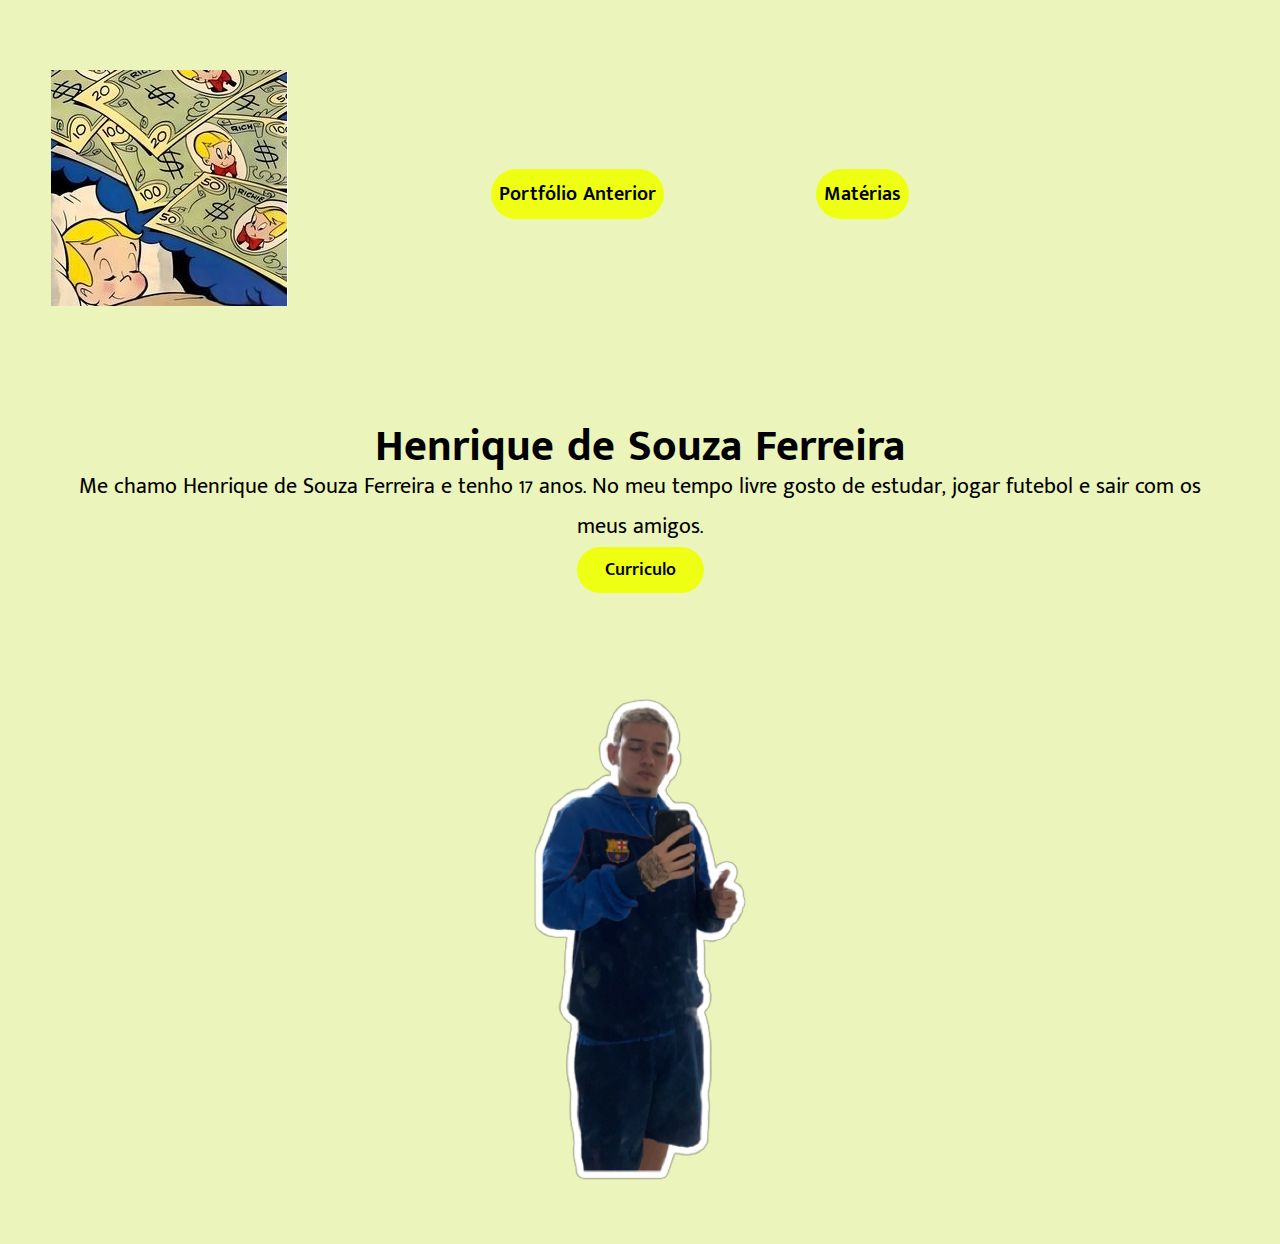
<file: index.html>
<!DOCTYPE html>
<html lang="pt=br">
<head>
    <meta charset="UTF-8">
    <meta name="viewport" content="width=device-width, initial-scale=1.0">
    <link rel="preconnect" href="https://fonts.googleapis.com">
    <link rel="preconnect" href="https://fonts.gstatic.com" crossorigin>
    <link href="https://fonts.googleapis.com/css2?family=Mukta+Malar:wght@200;300;400;500;600;700;800&display=swap" rel="stylesheet">
    <link rel="stylesheet" href="https://cdn.jsdelivr.net/npm/bootstrap-icons@1.11.3/font/bootstrap-icons.min.css">
    <link rel="stylesheet" href="style.css">
    <title>Portfólio</title>
</head>
<body>
    
    <header>
        <div class="interface">
            <div class="logo">
                <a href="#">
                    <img src="images/riquinho.png" alt="Logo do Portfólio">
                </a>
            </div>
            <nav class="menu-desktop">
                <ul>
                    <li><a href="https://www.canva.com/design/DAE8o5q5QjA/TA3XyyAIX_rzqMnPNAJubg/edit?utm_content=DAE8o5q5QjA&utm_campaign=designshare&utm_medium=link2&utm_source=sharebutton">Portfólio Anterior</a></li>
                    &nbsp;&nbsp;&nbsp;&nbsp;&nbsp;&nbsp;&nbsp;&nbsp;&nbsp;&nbsp;&nbsp;&nbsp;&nbsp;&nbsp;&nbsp;&nbsp;&nbsp;&nbsp;&nbsp;&nbsp;&nbsp;&nbsp;&nbsp;&nbsp;&nbsp;&nbsp;&nbsp;&nbsp;&nbsp;&nbsp;&nbsp;&nbsp;&nbsp;&nbsp;&nbsp;&nbsp;
                    <li><a href="materias.html">Matérias</a></li>
 <!--Caso queira adicionar botao em cima da pagina                   <li><a href="#">Ínicio</a></li>
                    <li><a href="#">Ínicio</a></li>-->
                </ul>
            </nav>

<!--Caso queira adicionar botao na direita             <div class="btn-contato">
                <a href="#">
                    <button>Contato</button>
                </a>
            </div>-->
        </div>
    </header>

    <main>
        <section class="topo-do-site">
            <div class="interface">
                <div class="flex">
                    <div class="">
                    <h1>Henrique de Souza Ferreira</h1>
                    <p>Me chamo Henrique de Souza Ferreira e tenho 17 anos. No meu tempo livre gosto de estudar, jogar futebol e sair com os meus amigos.</p>
                    <div class="btn-curriculo">
                        <a href="https://www.canva.com/design/DAFIRogYH34/5wWyQiNZL0My0e1JfYjpqQ/edit?utm_content=DAFIRogYH34&utm_campaign=designshare&utm_medium=link2&utm_source=sharebutton">
                            <button>Curriculo</button>
                        </a>

                    </div>
                    </div>

                    <div class="img-topo-site">
                        <img src="images/riquelme.webp" alt="">
                    </div>
                </div>
            </div>
        </section>
    </main>

 <!--   <main>
        <section: class="topo-do-site">
        </section>

        <section: class="areas">
            <div: class="interface">
                <h2>Matérias</h2>
                <div class="flex">
                    <div class="areas-box">
                        <i class="bi bi-sort-numeric-up"></i>
                        <a href="https://www.canva.com/design/DAGBdtwu3o4/625QT0WSFxH3qZxv8KM_vw/edit?utm_content=DAGBdtwu3o4&utm_campaign=designshare&utm_medium=link2&utm_source=sharebutton">
                        <button>Matemática</button>
                        </a>
                    </div>
                    <div class="areas-box">
                        <i class="bi bi-book-fill"></i>
                        <a href="https://www.canva.com/design/DAGBdncnZb8/jlRPtkgdYvtu0f8lLGy-DA/edit?utm_content=DAGBdncnZb8&utm_campaign=designshare&utm_medium=link2&utm_source=sharebutton">
                        <button>Linguagens</button>
                        </a>
                    </div>
                    <div class="areas-box">
                        <i class="bi bi-tree-fill"></i>
                        <a href="https://www.canva.com/design/DAGBdqoZLNY/1U9WwZatzq_sgoP5vuJ2bQ/edit?utm_content=DAGBdqoZLNY&utm_campaign=designshare&utm_medium=link2&utm_source=sharebutton">
                            <button>Natureza</button>
                        </a>
                    </div>
                    <div class="areas-box">
                        <i class="bi bi-activity"></i>
                        <a href="https://www.canva.com/design/DAGBd9qv9D0/Xcs6hWptFz_wIx8MfHZiIw/edit?utm_content=DAGBd9qv9D0&utm_campaign=designshare&utm_medium=link2&utm_source=sharebutton">
                        <button>Humanas</button>
                        </a>
                    </div>

                </div>
            </div>
        </section>
    </main>

</body>
</html>
</file>
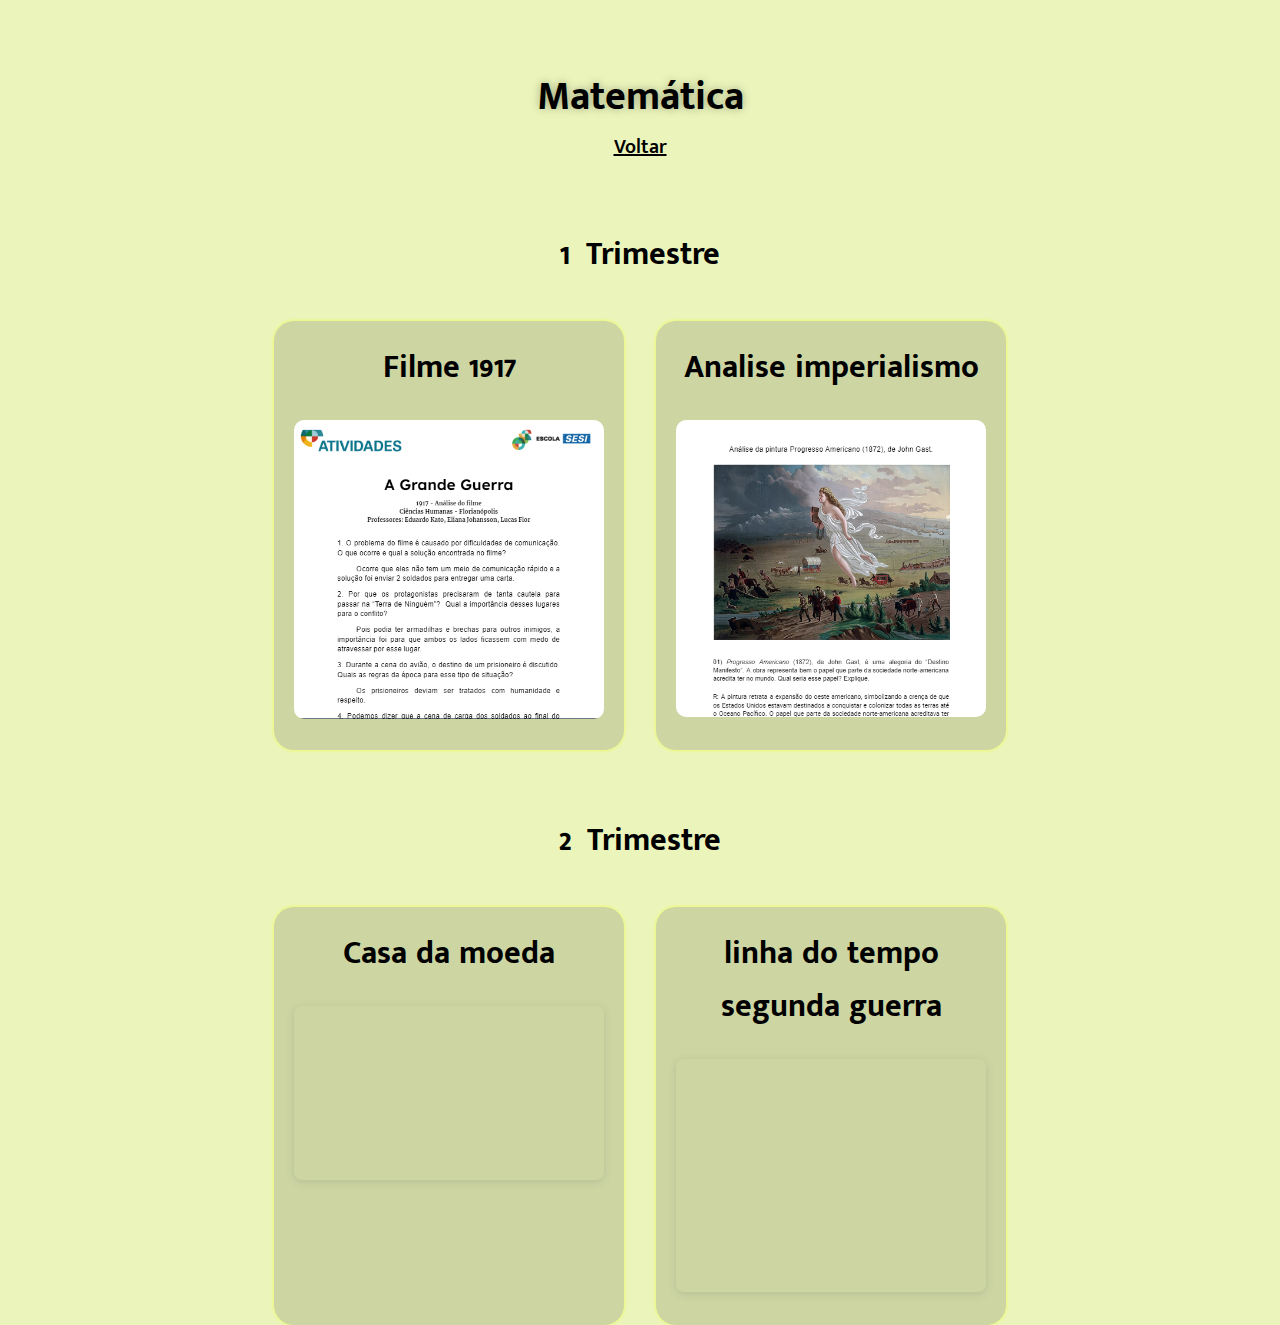
<file: humanas.html>
<!DOCTYPE html>
<html lang="pt-br">
<head>
    <meta charset="UTF-8">
    <meta name="viewport" content="width=device-width, initial-scale=1.0">
    <title>Humanas</title>
    <link rel="preconnect" href="https://fonts.googleapis.com">
    <link rel="preconnect" href="https://fonts.gstatic.com" crossorigin>
    <link href="https://fonts.googleapis.com/css2?family=Mukta+Malar:wght@200;300;400;500;600;700;800&display=swap" rel="stylesheet">
    <link rel="stylesheet" href="https://cdn.jsdelivr.net/npm/bootstrap-icons@1.11.3/font/bootstrap-icons.min.css">
    <link rel="stylesheet" href="style.css">
</head>
<body>
    <main>
        <section: class="areas">
            <div: class="interface">
                <h2>Matemática</h2>
                <a href="./materias.html"><p>Voltar</p></a>
                <h3>1º Trimestre</h3>
                <div class="flex">
                    <div class="areas-box atividades">
                      <h3>Filme 1917</h3>
                      <a href="https://docs.google.com/document/d/1CdGkyUETh4fK6WW9XxBwE5zKjf7jT1oxlyYIlxM3FDw/edit?usp=sharing" target="_blank"><img src="./images/1917.png"></a>
                    </div>
                    <div class="areas-box atividades">
                      <h3>Analise imperialismo</h3>
                      <a href="https://docs.google.com/document/d/1lbua6YInWZlkGTzlxcfdR8gOGM1dfx0n8ppEVCMA8o8/edit?usp=sharing" target="_blank"><img src="./images/analise imperialismo.png"></a>
                    </div>
                </div>
                <h3>2º Trimestre</h3>
                <div class="flex">
                  <div class="areas-box atividades">
                    <h3>Casa da moeda</h3>
                    <div style="position: relative; width: 100%; height: 0; padding-top: 56.2500%;
                    padding-bottom: 0; box-shadow: 0 2px 8px 0 rgba(63,69,81,0.16); margin-top: 1.6em; margin-bottom: 0.9em; overflow: hidden;
                    border-radius: 8px; will-change: transform;">
                      <iframe loading="lazy" style="position: absolute; width: 100%; height: 100%; top: 0; left: 0; border: none; padding: 0;margin: 0;"
                        src="https:&#x2F;&#x2F;www.canva.com&#x2F;design&#x2F;DAGP9FO6yvM&#x2F;QMyOzS3qE9c_ODKUaIZ82g&#x2F;view?embed" allowfullscreen="allowfullscreen" allow="fullscreen">
                      </iframe>
                    </div>
                    <a href="https:&#x2F;&#x2F;www.canva.com&#x2F;design&#x2F;DAGP9FO6yvM&#x2F;QMyOzS3qE9c_ODKUaIZ82g&#x2F;view?utm_content=DAGP9FO6yvM&amp;utm_campaign=designshare&amp;utm_medium=embeds&amp;utm_source=link" target="_blank" rel="noopener"></a>
                  </div>
                  <div class="areas-box atividades">
                    <h3>linha do tempo segunda guerra</h3>
                    <div style="position: relative; width: 100%; height: 0; padding-top: 75.0000%;
                    padding-bottom: 0; box-shadow: 0 2px 8px 0 rgba(63,69,81,0.16); margin-top: 1.6em; margin-bottom: 0.9em; overflow: hidden;
                    border-radius: 8px; will-change: transform;">
                      <iframe loading="lazy" style="position: absolute; width: 100%; height: 100%; top: 0; left: 0; border: none; padding: 0;margin: 0;"
                        src="https:&#x2F;&#x2F;www.canva.com&#x2F;design&#x2F;DAGNo6FUmQE&#x2F;R5u5fH9OpkLuxAsHpszesw&#x2F;view?embed" allowfullscreen="allowfullscreen" allow="fullscreen">
                      </iframe>
                    </div>
                    <a href="https:&#x2F;&#x2F;www.canva.com&#x2F;design&#x2F;DAGNo6FUmQE&#x2F;R5u5fH9OpkLuxAsHpszesw&#x2F;view?utm_content=DAGNo6FUmQE&amp;utm_campaign=designshare&amp;utm_medium=embeds&amp;utm_source=link" target="_blank" rel="noopener"></a>
                  </div>
              </div>
            </div>
        </section>
    </main>
</body>
</html>
</file>
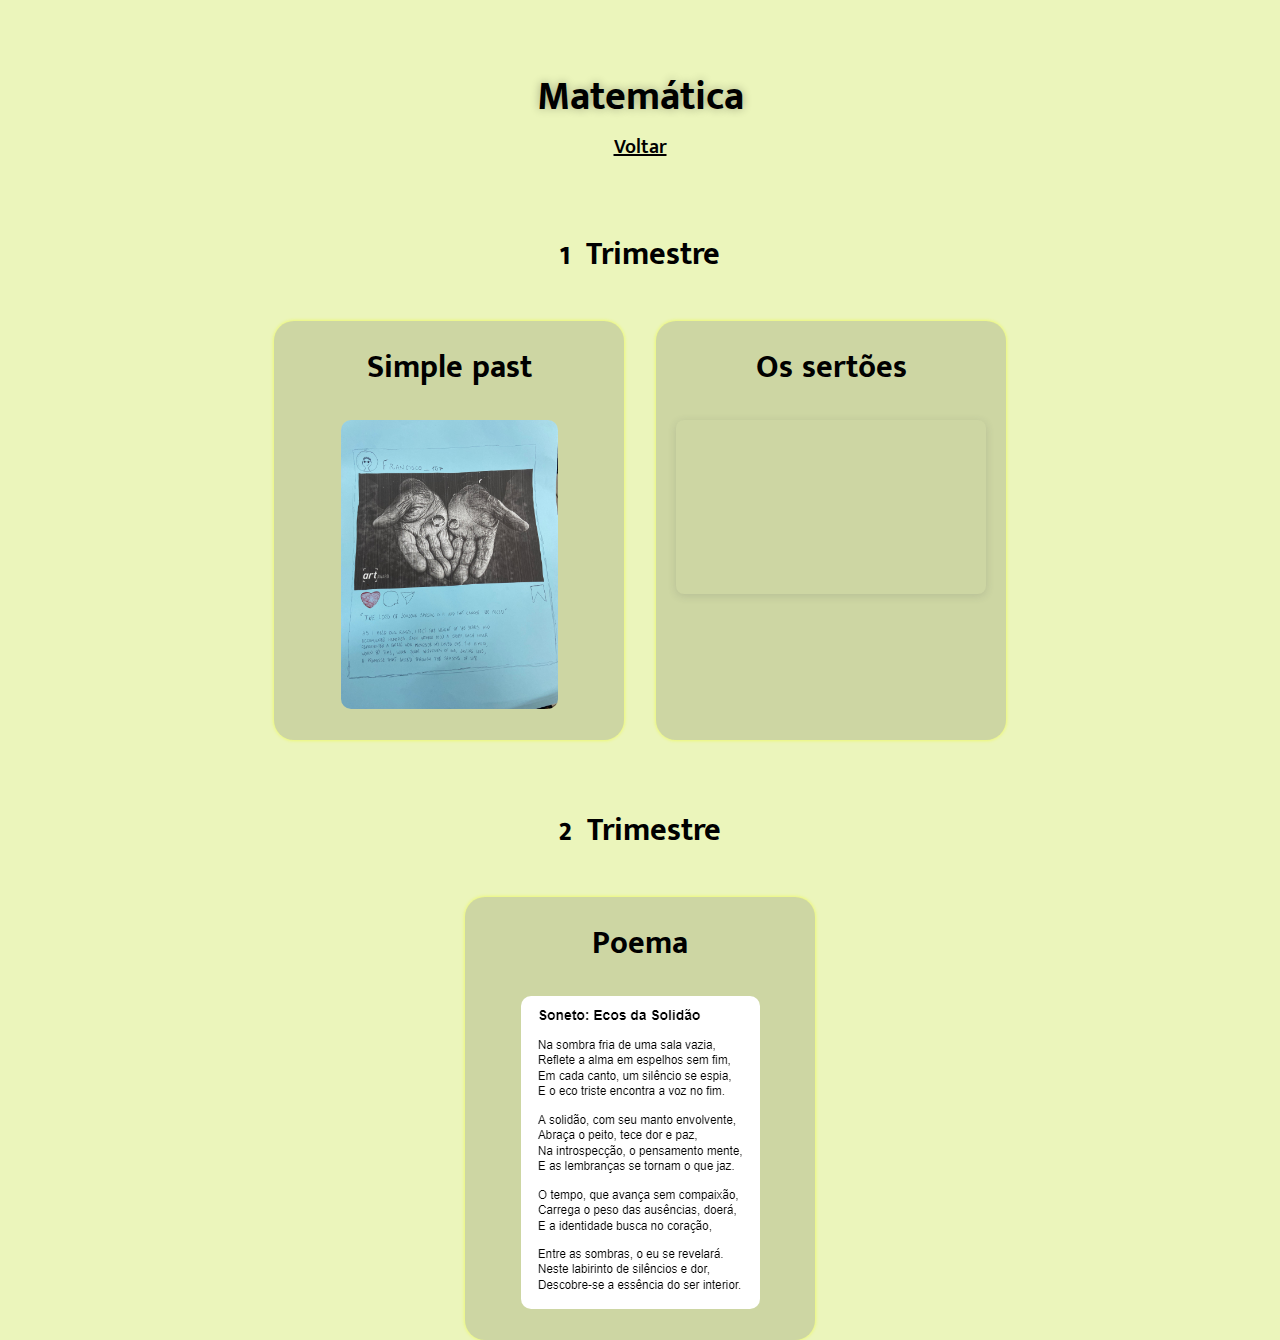
<file: linguagens.html>
<!DOCTYPE html>
<html lang="pt-br">
<head>
    <meta charset="UTF-8">
    <meta name="viewport" content="width=device-width, initial-scale=1.0">
    <title>Linguagens</title>
    <link rel="preconnect" href="https://fonts.googleapis.com">
    <link rel="preconnect" href="https://fonts.gstatic.com" crossorigin>
    <link href="https://fonts.googleapis.com/css2?family=Mukta+Malar:wght@200;300;400;500;600;700;800&display=swap" rel="stylesheet">
    <link rel="stylesheet" href="https://cdn.jsdelivr.net/npm/bootstrap-icons@1.11.3/font/bootstrap-icons.min.css">
    <link rel="stylesheet" href="style.css">
</head>
<body>
    <main>
        <section: class="areas">
            <div: class="interface">
                <h2>Matemática</h2>
                <a href="./materias.html"><p>Voltar</p></a>
                <h3>1º Trimestre</h3>
                <div class="flex">
                    <div class="areas-box atividades">
                      <h3>Simple past</h3>
                      <a href="./images/simple past.jpg" target="_blank"><img src="./images/./simple past.jpg" style="width: 70%;"></a>
                    </div>
                    <div class="areas-box atividades">
                      <h3>Os sertões</h3>
                      <div style="position: relative; width: 100%; height: 0; padding-top: 56.2500%;
                        padding-bottom: 0; box-shadow: 0 2px 8px 0 rgba(63,69,81,0.16); margin-top: 1.6em; margin-bottom: 0.9em; overflow: hidden;
                        border-radius: 8px; will-change: transform;">
                        <iframe loading="lazy" style="position: absolute; width: 100%; height: 100%; top: 0; left: 0; border: none; padding: 0;margin: 0;"
                          src="https:&#x2F;&#x2F;www.canva.com&#x2F;design&#x2F;DAGP8jziTLc&#x2F;mNOFYdyPd8Ua1aAKaMrvQA&#x2F;view?embed" allowfullscreen="allowfullscreen" allow="fullscreen">
                        </iframe>
                      </div>
                      <a href="https:&#x2F;&#x2F;www.canva.com&#x2F;design&#x2F;DAGP8jziTLc&#x2F;mNOFYdyPd8Ua1aAKaMrvQA&#x2F;view?utm_content=DAGP8jziTLc&amp;utm_campaign=designshare&amp;utm_medium=embeds&amp;utm_source=link" target="_blank" rel="noopener"></a>
                    </div>
                </div>
                <h3>2º Trimestre</h3>
                <div class="flex">
                  <div class="areas-box atividades">
                    <h3>Poema</h3>
                    <a href="https://docs.google.com/document/d/1yv_XEgxfLocCJ7FajbCjNT-87HLt-tJTOvAAmT5g_kA/edit?usp=sharing" target="_blank"><img src="./images/./soneto.png"></a>
                  </div>
              </div>
            </div>
        </section>
    </main>
</body>
</html>
</file>
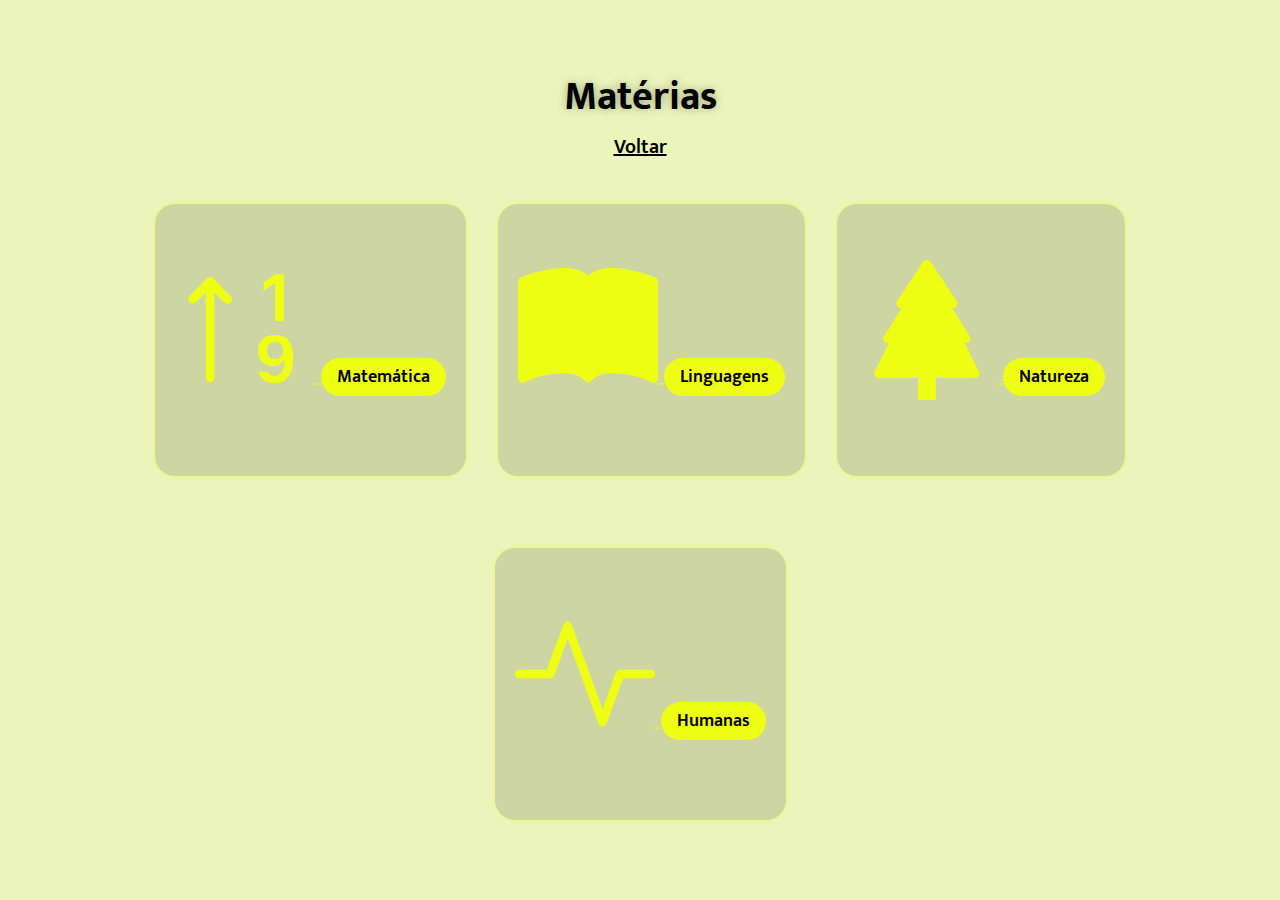
<file: materias.html>
<!DOCTYPE html>
<html lang="pt-br">
<head>
    <meta charset="UTF-8">
    <meta name="viewport" content="width=device-width, initial-scale=1.0">
    <title>Matérias</title>
    <link rel="preconnect" href="https://fonts.googleapis.com">
    <link rel="preconnect" href="https://fonts.gstatic.com" crossorigin>
    <link href="https://fonts.googleapis.com/css2?family=Mukta+Malar:wght@200;300;400;500;600;700;800&display=swap" rel="stylesheet">
    <link rel="stylesheet" href="https://cdn.jsdelivr.net/npm/bootstrap-icons@1.11.3/font/bootstrap-icons.min.css">
    <link rel="stylesheet" href="style.css">
</head>
<body>
    <main>
        <section: class="areas">
            <div: class="interface">
                <h2>Matérias</h2>
                <a href="./index.html"><p>Voltar</p></a>
                <div class="flex">
                    <a href="./matematica.html" class="areas-box">
                        <i class="bi bi-sort-numeric-up"></i>
                        <button>Matemática</button>
                    </a>
                    <a href="./linguagens.html" class="areas-box">
                        <i class="bi bi-book-fill"></i>
                        <button>Linguagens</button>
                    </a>
                    <a href="./natureza.html" class="areas-box">
                        <i class="bi bi-tree-fill"></i>
                        <button>Natureza</button>
                    </a>
                    <a href="./humanas.html" class="areas-box">
                        <i class="bi bi-activity"></i>
                        <button>Humanas</button>
                    </a>
                </div>
            </div>
        </section>
    </main>
</body>
</html>
</file>
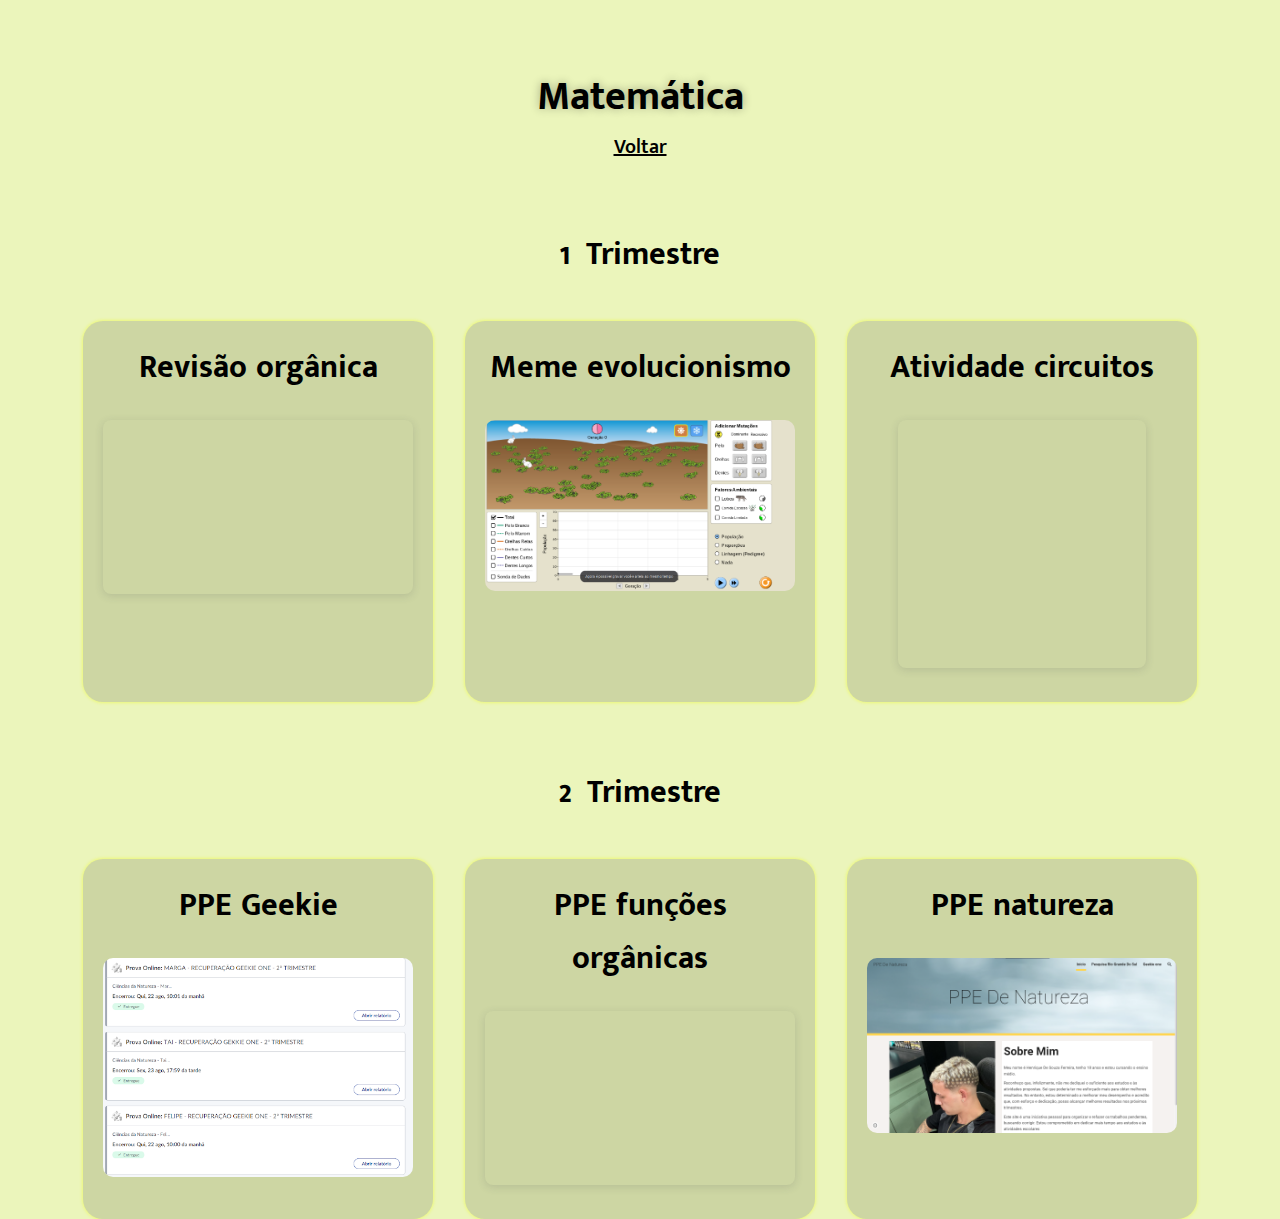
<file: natureza.html>
<!DOCTYPE html>
<html lang="pt-br">
<head>
    <meta charset="UTF-8">
    <meta name="viewport" content="width=device-width, initial-scale=1.0">
    <title>Natureza</title>
    <link rel="preconnect" href="https://fonts.googleapis.com">
    <link rel="preconnect" href="https://fonts.gstatic.com" crossorigin>
    <link href="https://fonts.googleapis.com/css2?family=Mukta+Malar:wght@200;300;400;500;600;700;800&display=swap" rel="stylesheet">
    <link rel="stylesheet" href="https://cdn.jsdelivr.net/npm/bootstrap-icons@1.11.3/font/bootstrap-icons.min.css">
    <link rel="stylesheet" href="style.css">
</head>
<body>
    <main>
        <section: class="areas">
            <div: class="interface">
                <h2>Matemática</h2>
                <a href="./materias.html"><p>Voltar</p></a>
                <h3>1º Trimestre</h3>
                <div class="flex">
                    <div class="areas-box atividades">
                      <h3>Revisão orgânica</h3>
                      <div style="position: relative; width: 100%; height: 0; padding-top: 56.2500%;
                      padding-bottom: 0; box-shadow: 0 2px 8px 0 rgba(63,69,81,0.16); margin-top: 1.6em; margin-bottom: 0.9em; overflow: hidden;
                      border-radius: 8px; will-change: transform;">
                        <iframe loading="lazy" style="position: absolute; width: 100%; height: 100%; top: 0; left: 0; border: none; padding: 0;margin: 0;"
                          src="https:&#x2F;&#x2F;www.canva.com&#x2F;design&#x2F;DAF9b8IsTrQ&#x2F;WHoiTwVTbVlRU7PGiVUr-A&#x2F;view?embed" allowfullscreen="allowfullscreen" allow="fullscreen">
                        </iframe>
                      </div>
                      <a href="https:&#x2F;&#x2F;www.canva.com&#x2F;design&#x2F;DAF9b8IsTrQ&#x2F;WHoiTwVTbVlRU7PGiVUr-A&#x2F;view?utm_content=DAF9b8IsTrQ&amp;utm_campaign=designshare&amp;utm_medium=embeds&amp;utm_source=link" target="_blank" rel="noopener"></a>
                    </div>
                    <div class="areas-box atividades">
                      <h3>Meme evolucionismo</h3>
                      <a href="https://docs.google.com/document/d/1lFAwM120dVdgLhfkwiKhYaAF92g5yfLjzcGd3GeLVP0/edit?usp=sharing" target="_blank"><img src="./images/meme evolucionismo.png"></a>
                    </div>
                    <div class="areas-box atividades">
                      <h3>Atividade circuitos</h3>
                      <div style="position: relative; width: 80%; height: 0; padding-top: 80%;
                      padding-bottom: 0; box-shadow: 0 2px 8px 0 rgba(63,69,81,0.16); margin-top: 1.6em; margin-bottom: 0.9em; overflow: hidden;
                      border-radius: 8px; will-change: transform;">
                        <iframe loading="lazy" style="position: absolute; width: 100%; height: 100%; top: 0; left: 0; border: none; padding: 0;margin: 0;"
                          src="https:&#x2F;&#x2F;www.canva.com&#x2F;design&#x2F;DAGP84o2ijo&#x2F;gnpAnof_ZFPx3WLtkVGRnA&#x2F;view?embed" allowfullscreen="allowfullscreen" allow="fullscreen">
                        </iframe>
                      </div>
                      <a href="https:&#x2F;&#x2F;www.canva.com&#x2F;design&#x2F;DAGP84o2ijo&#x2F;gnpAnof_ZFPx3WLtkVGRnA&#x2F;view?utm_content=DAGP84o2ijo&amp;utm_campaign=designshare&amp;utm_medium=embeds&amp;utm_source=link" target="_blank" rel="noopener"></a>
                    </div>
                </div>
                <h3>2º Trimestre</h3>
                <div class="flex">
                  <div class="areas-box atividades">
                    <h3>PPE Geekie</h3>
                    <a href="./images/ppe geekie.png" target="_blank"><img src="./images/ppe geekie.png"></a>
                  </div>
                  <div class="areas-box atividades">
                    <h3>PPE funções orgânicas</h3>
                    <div style="position: relative; width: 100%; height: 0; padding-top: 56.2500%;
                    padding-bottom: 0; box-shadow: 0 2px 8px 0 rgba(63,69,81,0.16); margin-top: 1.6em; margin-bottom: 0.9em; overflow: hidden;
                    border-radius: 8px; will-change: transform;">
                      <iframe loading="lazy" style="position: absolute; width: 100%; height: 100%; top: 0; left: 0; border: none; padding: 0;margin: 0;"
                        src="https:&#x2F;&#x2F;www.canva.com&#x2F;design&#x2F;DAGHRWwGNyg&#x2F;HzymTVjxiSc0VG2aqdn8NQ&#x2F;view?embed" allowfullscreen="allowfullscreen" allow="fullscreen">
                      </iframe>
                    </div>
                    <a href="https:&#x2F;&#x2F;www.canva.com&#x2F;design&#x2F;DAGHRWwGNyg&#x2F;HzymTVjxiSc0VG2aqdn8NQ&#x2F;view?utm_content=DAGHRWwGNyg&amp;utm_campaign=designshare&amp;utm_medium=embeds&amp;utm_source=link" target="_blank" rel="noopener"></a>
                  </div>
                  <div class="areas-box atividades">
                    <h3>PPE natureza</h3>
                    <a href="https://sites.google.com/estudante.sesisenai.org.br/ppedenatureza/in%C3%ADcio" target="_blank"><img src="./images/ppe natureza.png"></a>
                  </div>
                </div>
              </div>
            </div>
        </section>
    </main>
</body>
</html>
</file>
<file: style.css>
*{
    margin: 0;
    padding: 0;
    box-sizing: border-box;
    font-family: "Mukta Malar", sans-serif;
}

body{
    background-color: #ebf5bb;
    height: 100%;
}

.interface{
    max-width: 1280px;
    margin: 0 auto;
    text-align: center;
}

.flex{
    display: flex;
    flex-wrap: wrap;
    justify-content: center;
    gap: 2rem;
}

.btn-contato button{
    padding: 8px 28px;
    font-size: 18px;
    font-weight: 600;
    background-color: #efff13;
    border: 0;
    border-radius: 30px;
    cursor: pointer;
    transition: .2s;
}

.btn-curriculo button{
    align-items: center;
    justify-content: center;
    padding: 8px 28px;
    font-size: 18px;
    font-weight: 600;
    background-color: #efff13;
    border: 0;
    border-radius: 30px;
    cursor: pointer;
    transition: .2s;
}

h2{
    color: #000000;
    font-size: 40px;
    text-align: center;
    margin-top: 4rem;
    text-shadow: 0px 0px 10px #00000050;
}

header{
    padding: 70px 4%;
}

header > .interface{
    display: flex;
    align-items: center;
    justify-content: space-between; 
}

header a{
    color: rgb(122, 122, 122);
    text-decoration: none;
    display: inline-block;
    transition: .2s;
}

header a:hover{
    color: #fff;
    transform: scale(1.05);
}

header nav ul{
    list-style-type: none;

}

header nav ul li{
    display: inline-block;
    font-size: 25px;
    align-items: center;
    justify-content: space-around;
    padding: 8px ;
    font-size: 18px;
    font-weight: 600;
    background-color: #efff13;
    border: 0;
    border-radius: 30px;
    cursor: pointer;
    transition: .2s;
    
}   

.btn-contato button:hover{
    box-shadow: 0px 0px 8px #efff13;
    transform: scale(1.05);
}

.btn-curriculo button:hover{
    box-shadow: 0px 0px 8px #efff13;
    transform: scale(1.05);
}

section.topo-do-site{
    padding: 40px 4%;

}

section.topo-do-site .flex{
    align-items: center;
    justify-content: center;
    gap: 90px;

}
.topo-do-site h1{
    font-size: 44px;
    line-height: 40px;
}

.topo-do-site p{
    font-size: 22px;
    line-height: 40px;
    color: black;
}

.txt-topo-site p{
    font-size: 32px;
    line-height: 40px;
    color: black;
}

.topo-do-site .txt-topo-site h1 span{
    color: #efff13;
}

.topo-do-site .txt-topo-site p{
    color: #fff;
    margin: 40px 0;
}

.topo-do-site .img-topo-site img{
    position: relative;
}

@keyframes flutuar{
    0%{
        top: 0;
    }
    100%{
        top: 30px;
    }
}

.btn-contato{
    align-items: center;
    justify-content: center;


}

section.areas{
    padding: 2px 4%;
    justify-content: space-around;
}

section.areas-box{
    padding: 2px 4%;
    justify-content: space-around;
}

section.areas .flex{
    gap: 60px;
    justify-content: space-around;
}

.areas .areas-box{
    color: #efff1380;
    padding: 20px;
    border-radius: 20px;
    box-shadow: 0px 0px 3px 1px #efff1366;
    margin-top: 40px;
    transition: 300ms;
    justify-content: space-around;
    z-index: 1;
    background: #00000020
}

.areas .areas-box:hover{
    transform: scale (1.05);
    box-shadow: 0 0 16px #efff1398;
    justify-content: space-around;
}

.areas .areas-box i{
    font-size: 140px;
    color: #efff13;
    justify-content: space-around;
}

.areas .areas-box button{
    align-items: center;
    justify-content: space-around;
    padding: 4px 16px;
    font-size: 18px;
    font-weight: 600;
    background-color: #efff13;
    border: 0;
    border-radius: 30px;
    cursor: pointer;
    transition: .2s;
}
.menu-desktop{
    margin-right: 25vw;
}
li{
    padding: 100px;
    gap: 100px;
}

a{
    z-index: 2;
}

.atividades{
    display: flex;
    flex-direction: column;
    justify-content: start !important;
    color: #000000 !important;
    flex: 0 1 350px;
    min-width: 350px;
    align-items: center;
}

.atividades > h3{
    font-size: 32px;
    
}

.interface > h3{
    margin-top: 4rem;
    font-size: 32px;
    text-align: center;
}

.atividades > a > img{
    width: 100%;
    border-radius: 10px;
}

a:visited, a:link{
    color: #000000;
    font-size: 20px;
    font-weight: 600;
}

.atividades img{
    margin-top: 1.6rem;
}
</file>
